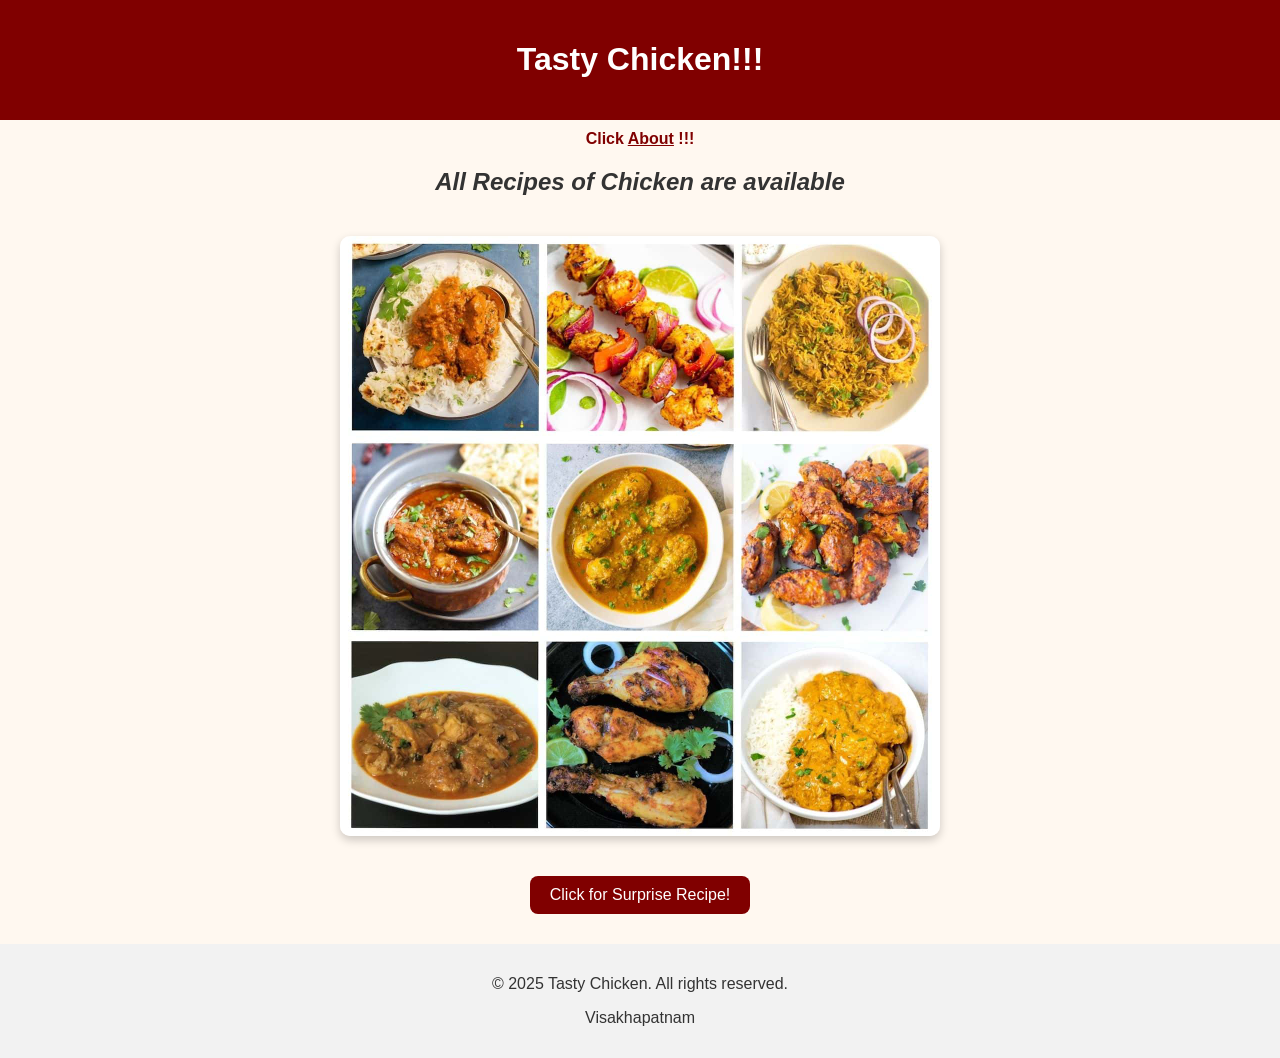
<file: index.html>
<!DOCTYPE html>
<html lang="en">

<head>
    <meta charset="UTF-8">
    <meta name="viewport" content="width=device-width, initial-scale=1.0">
    <title>Tasty Chicken</title>
    <link rel="stylesheet" href="html.css">
    <style>
        .user-bar {
            display: none;
            text-align: center;
            background-color: #fff3f3;
            padding: 8px;
            font-size: 0.9rem;
            color: #444;
            border-bottom: 1px solid #e0b0b0;
        }

        .user-bar span {
            font-weight: bold;
            color: maroon;
        }

        .logout-btn {
            margin-left: 12px;
            padding: 4px 12px;
            background: maroon;
            color: white;
            border: none;
            border-radius: 6px;
            cursor: pointer;
            font-size: 0.85rem;
        }

        .logout-btn:hover {
            background: darkred;
        }
    </style>
</head>

<body>

    <header>
        <h1>Tasty Chicken!!!</h1>
    </header>

    <div class="user-bar" id="userBar">
        Welcome, <span id="loggedInName"></span>!
        <button class="logout-btn" onclick="logout()">Logout</button>
    </div>

    <nav>
        <a href="about.html">Click <u>About</u> !!!</a>
    </nav>

    <main>
        <section class="intro">
            <h2><i>All Recipes of Chicken are available</i></h2>
        </section>

        <section class="image-section">
            <img src="recipe.jpg" alt="Chicken Recipes">
        </section>

        <section class="button-section">
            <button onclick="showAlert()">Click for Surprise Recipe!</button>
        </section>
    </main>

    <footer>
        <p>© 2025 Tasty Chicken. All rights reserved.</p>
        <p>Visakhapatnam</p>
    </footer>

    <script src="chi.js"></script>
    <script>
        // Show logged-in user info if session exists
        const session = JSON.parse(localStorage.getItem('tastyChickenSession') || 'null');
        if (session) {
            document.getElementById('userBar').style.display = 'block';
            document.getElementById('loggedInName').textContent = session.username;
        }

        function logout() {
            localStorage.removeItem('tastyChickenSession');
            window.location.reload();
        }
    </script>
</body>

</html>
</file>
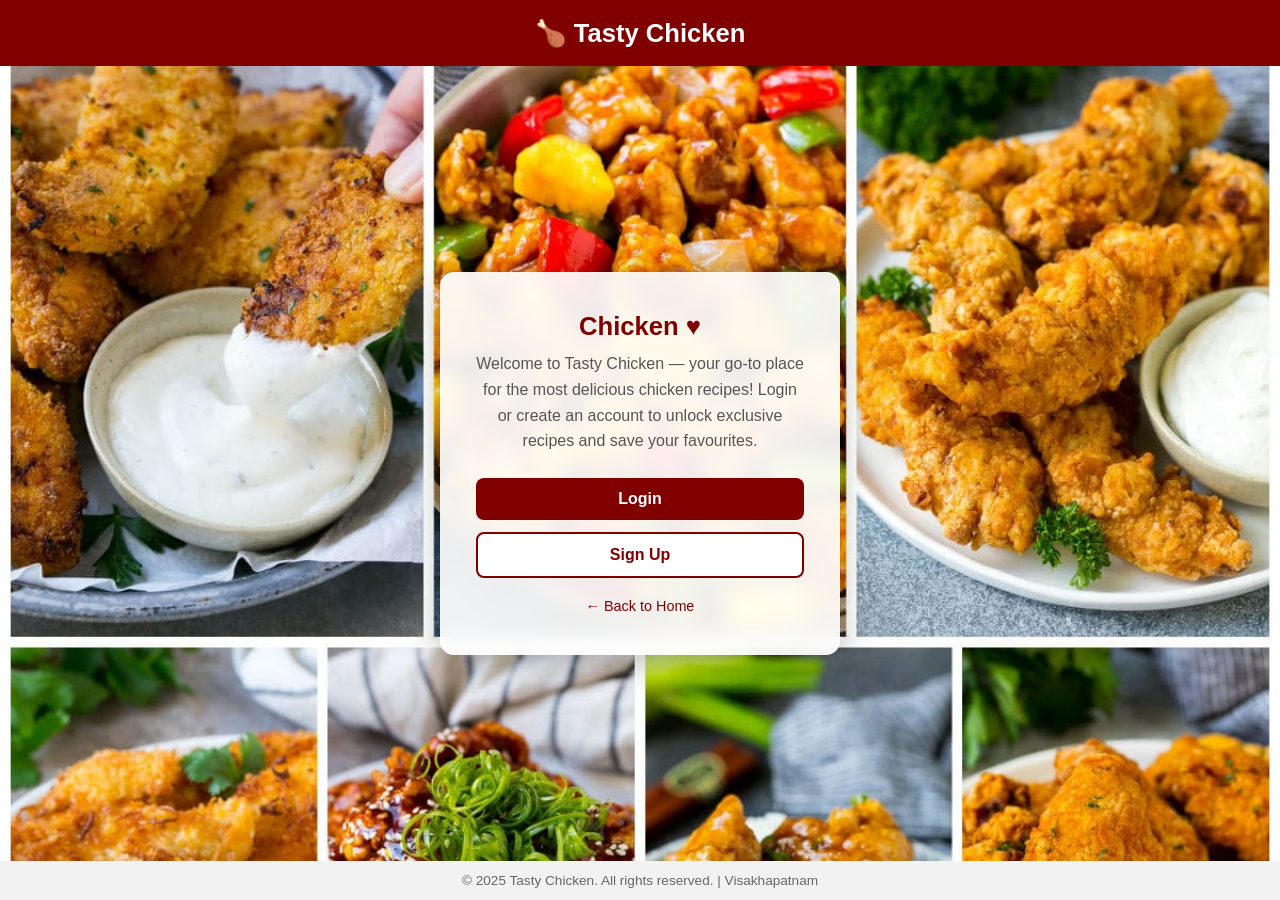
<file: about.html>
<!DOCTYPE html>
<html lang="en">

<head>
    <meta charset="UTF-8">
    <meta name="viewport" content="width=device-width, initial-scale=1.0">
    <title>About – Tasty Chicken</title>
    <style>
        * {
            margin: 0;
            padding: 0;
            box-sizing: border-box;
        }

        body {
            font-family: Arial, sans-serif;
            background-image: url('loginpic.jpg');
            background-size: cover;
            background-repeat: no-repeat;
            background-attachment: fixed;
            min-height: 100vh;
            display: flex;
            flex-direction: column;
        }

        header {
            background-color: maroon;
            padding: 18px;
            text-align: center;
            color: white;
        }

        header h1 {
            font-size: 1.6rem;
        }

        .page-center {
            flex: 1;
            display: flex;
            align-items: center;
            justify-content: center;
            padding: 40px 20px;
        }

        .card {
            background-color: rgba(255, 255, 255, 0.92);
            backdrop-filter: blur(8px);
            border-radius: 14px;
            padding: 40px 36px;
            width: 100%;
            max-width: 400px;
            box-shadow: 0 8px 32px rgba(0, 0, 0, 0.25);
            text-align: center;
        }

        .card h2 {
            color: maroon;
            font-size: 1.6rem;
            margin-bottom: 10px;
        }

        .card p {
            color: #555;
            margin-bottom: 24px;
            line-height: 1.6;
        }

        .btn-group {
            display: flex;
            flex-direction: column;
            gap: 12px;
        }

        .btn {
            display: block;
            padding: 12px;
            border-radius: 8px;
            font-size: 1rem;
            font-weight: bold;
            text-decoration: none;
            transition: background-color 0.2s;
        }

        .btn-primary {
            background-color: maroon;
            color: white;
        }

        .btn-primary:hover {
            background-color: darkred;
        }

        .btn-outline {
            background-color: white;
            color: maroon;
            border: 2px solid maroon;
        }

        .btn-outline:hover {
            background-color: #fde8e8;
        }

        .back-link {
            display: inline-block;
            margin-top: 20px;
            color: maroon;
            font-size: 0.9rem;
            text-decoration: none;
        }

        .back-link:hover {
            text-decoration: underline;
        }

        footer {
            background-color: #f2f2f2;
            text-align: center;
            padding: 12px;
            font-size: 0.85rem;
            color: #666;
        }
    </style>
</head>

<body>

    <header>
        <h1>🍗 Tasty Chicken</h1>
    </header>

    <div class="page-center">
        <div class="card">
            <h2>Chicken ♥</h2>
            <p>
                Welcome to Tasty Chicken — your go-to place for the most delicious
                chicken recipes! Login or create an account to unlock exclusive recipes
                and save your favourites.
            </p>

            <div class="btn-group">
                <a href="login.html" class="btn btn-primary">Login</a>
                <a href="signup.html" class="btn btn-outline">Sign Up</a>
            </div>

            <a href="index.html" class="back-link">← Back to Home</a>
        </div>
    </div>

    <footer>
        <p>© 2025 Tasty Chicken. All rights reserved. | Visakhapatnam</p>
    </footer>

</body>

</html>
</file>
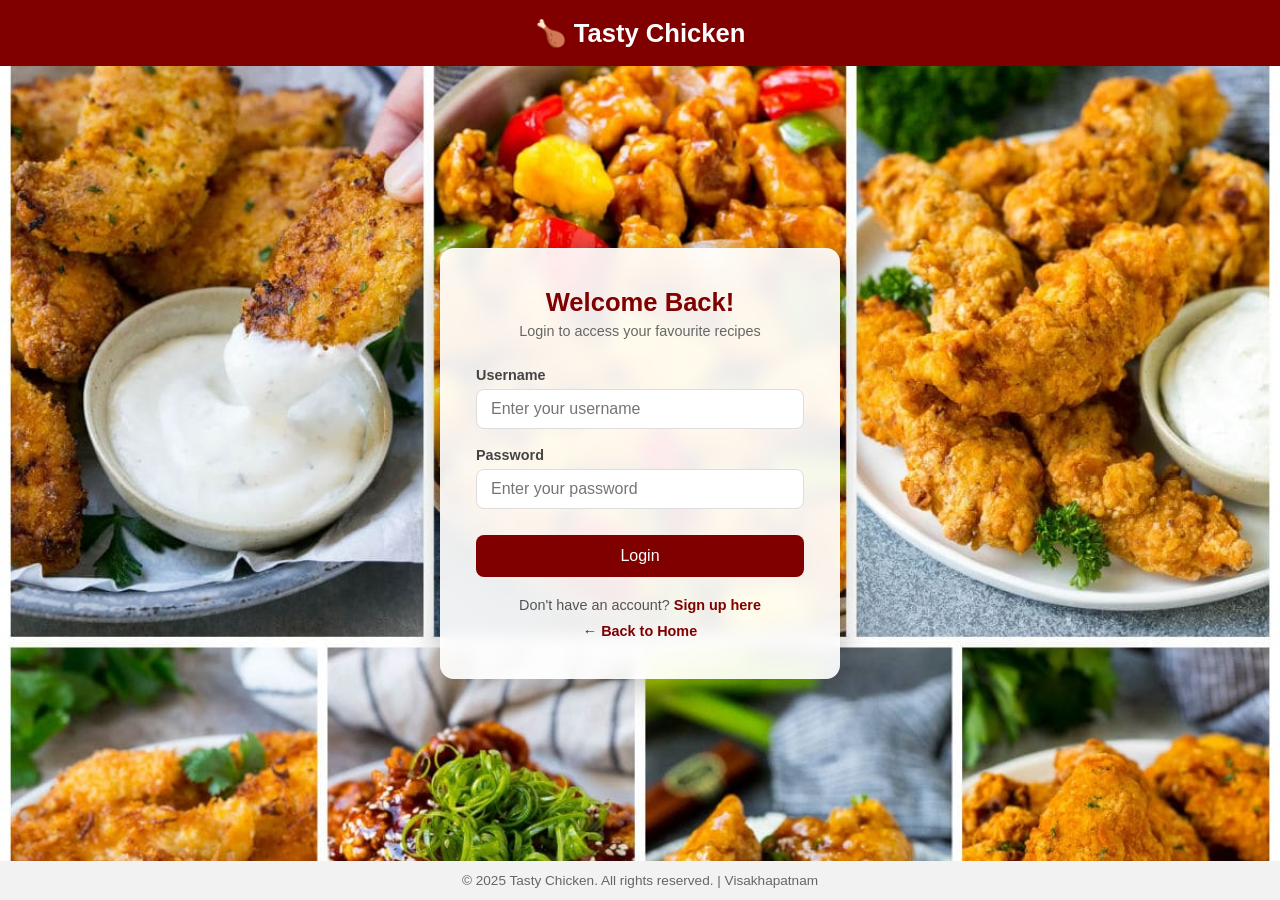
<file: login.html>
<!DOCTYPE html>
<html lang="en">

<head>
    <meta charset="UTF-8">
    <meta name="viewport" content="width=device-width, initial-scale=1.0">
    <title>Login – Tasty Chicken</title>
    <style>
        * {
            margin: 0;
            padding: 0;
            box-sizing: border-box;
        }

        body {
            font-family: Arial, sans-serif;
            background-image: url('loginpic.jpg');
            background-size: cover;
            background-repeat: no-repeat;
            background-attachment: fixed;
            min-height: 100vh;
            display: flex;
            flex-direction: column;
        }

        header {
            background-color: maroon;
            padding: 18px;
            text-align: center;
            color: white;
        }

        header h1 {
            font-size: 1.6rem;
        }

        .page-center {
            flex: 1;
            display: flex;
            align-items: center;
            justify-content: center;
            padding: 40px 20px;
        }

        .card {
            background-color: rgba(255, 255, 255, 0.92);
            backdrop-filter: blur(8px);
            border-radius: 14px;
            padding: 40px 36px;
            width: 100%;
            max-width: 400px;
            box-shadow: 0 8px 32px rgba(0, 0, 0, 0.25);
        }

        .card h2 {
            text-align: center;
            color: maroon;
            margin-bottom: 6px;
            font-size: 1.6rem;
        }

        .card .subtitle {
            text-align: center;
            color: #666;
            font-size: 0.9rem;
            margin-bottom: 28px;
        }

        .form-group {
            margin-bottom: 18px;
        }

        label {
            display: block;
            font-weight: bold;
            color: #444;
            margin-bottom: 6px;
            font-size: 0.9rem;
        }

        input[type="text"],
        input[type="password"] {
            width: 100%;
            padding: 10px 14px;
            border: 1.5px solid #ddd;
            border-radius: 8px;
            font-size: 1rem;
            transition: border-color 0.2s;
            background: #fff;
        }

        input:focus {
            outline: none;
            border-color: maroon;
        }

        .error-msg {
            color: #c0392b;
            font-size: 0.85rem;
            margin-top: 4px;
            display: none;
        }

        button[type="submit"] {
            width: 100%;
            padding: 12px;
            background-color: maroon;
            color: white;
            border: none;
            border-radius: 8px;
            font-size: 1rem;
            cursor: pointer;
            margin-top: 8px;
            transition: background-color 0.2s;
        }

        button[type="submit"]:hover {
            background-color: darkred;
        }

        .links {
            text-align: center;
            margin-top: 20px;
            font-size: 0.9rem;
            color: #555;
        }

        .links a {
            color: maroon;
            font-weight: bold;
            text-decoration: none;
        }

        .links a:hover {
            text-decoration: underline;
        }

        footer {
            background-color: #f2f2f2;
            text-align: center;
            padding: 12px;
            font-size: 0.85rem;
            color: #666;
        }

        .alert-box {
            display: none;
            padding: 10px 14px;
            border-radius: 8px;
            margin-bottom: 16px;
            font-size: 0.9rem;
            text-align: center;
        }

        .alert-error {
            background: #fde8e8;
            color: #c0392b;
            border: 1px solid #f5c6c6;
        }

        .alert-success {
            background: #e8f8e8;
            color: #27ae60;
            border: 1px solid #b2e0b2;
        }
    </style>
</head>

<body>

    <header>
        <h1>🍗 Tasty Chicken</h1>
    </header>

    <div class="page-center">
        <div class="card">
            <h2>Welcome Back!</h2>
            <p class="subtitle">Login to access your favourite recipes</p>

            <div class="alert-box" id="alertBox"></div>

            <form id="loginForm" onsubmit="handleLogin(event)">
                <div class="form-group">
                    <label for="username">Username</label>
                    <input type="text" id="username" name="username" placeholder="Enter your username" required>
                </div>
                <div class="form-group">
                    <label for="password">Password</label>
                    <input type="password" id="password" name="password" placeholder="Enter your password" required>
                </div>
                <button type="submit">Login</button>
            </form>

            <div class="links">
                <p>Don't have an account? <a href="signup.html">Sign up here</a></p>
                <p style="margin-top:10px;"><a href="index.html">← Back to Home</a></p>
            </div>
        </div>
    </div>

    <footer>
        <p>© 2025 Tasty Chicken. All rights reserved. | Visakhapatnam</p>
    </footer>

    <script>
        function showAlert(message, type) {
            const box = document.getElementById('alertBox');
            box.textContent = message;
            box.className = 'alert-box alert-' + type;
            box.style.display = 'block';
        }

        function handleLogin(e) {
            e.preventDefault();
            const username = document.getElementById('username').value.trim();
            const password = document.getElementById('password').value;

            // Get users from localStorage
            const users = JSON.parse(localStorage.getItem('tastyChickenUsers') || '[]');
            const user = users.find(u => u.username === username && u.password === password);

            if (user) {
                // Save logged-in session
                localStorage.setItem('tastyChickenSession', JSON.stringify({ username: user.username }));
                showAlert('Login successful! Redirecting...', 'success');
                setTimeout(() => { window.location.href = 'index.html'; }, 1200);
            } else {
                showAlert('Invalid username or password. Please try again.', 'error');
            }
        }
    </script>
</body>

</html>
</file>
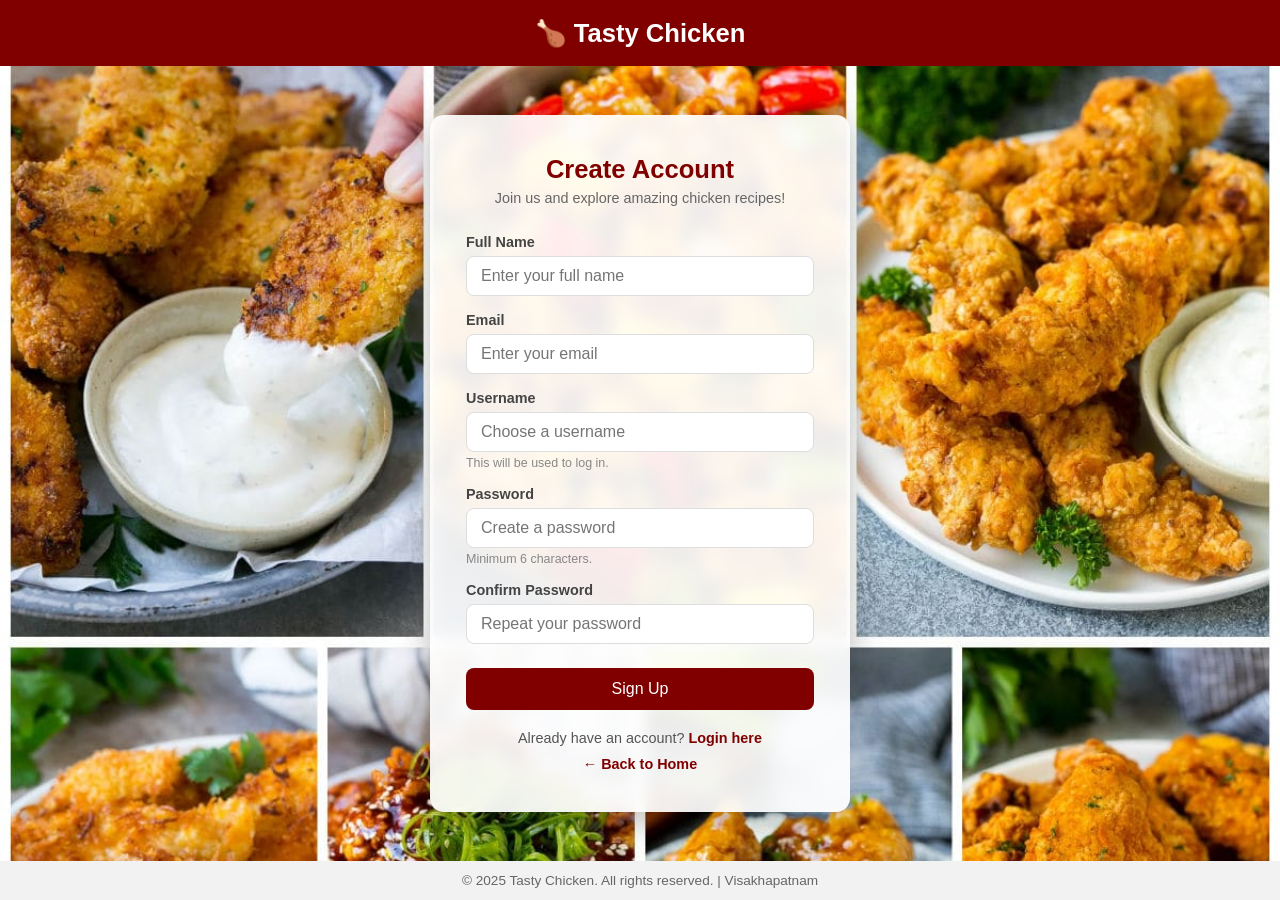
<file: signup.html>
<!DOCTYPE html>
<html lang="en">

<head>
    <meta charset="UTF-8">
    <meta name="viewport" content="width=device-width, initial-scale=1.0">
    <title>Sign Up – Tasty Chicken</title>
    <style>
        * {
            margin: 0;
            padding: 0;
            box-sizing: border-box;
        }

        body {
            font-family: Arial, sans-serif;
            background-image: url('loginpic.jpg');
            background-size: cover;
            background-repeat: no-repeat;
            background-attachment: fixed;
            min-height: 100vh;
            display: flex;
            flex-direction: column;
        }

        header {
            background-color: maroon;
            padding: 18px;
            text-align: center;
            color: white;
        }

        header h1 {
            font-size: 1.6rem;
        }

        .page-center {
            flex: 1;
            display: flex;
            align-items: center;
            justify-content: center;
            padding: 40px 20px;
        }

        .card {
            background-color: rgba(255, 255, 255, 0.92);
            backdrop-filter: blur(8px);
            border-radius: 14px;
            padding: 40px 36px;
            width: 100%;
            max-width: 420px;
            box-shadow: 0 8px 32px rgba(0, 0, 0, 0.25);
        }

        .card h2 {
            text-align: center;
            color: maroon;
            margin-bottom: 6px;
            font-size: 1.6rem;
        }

        .card .subtitle {
            text-align: center;
            color: #666;
            font-size: 0.9rem;
            margin-bottom: 28px;
        }

        .form-group {
            margin-bottom: 16px;
        }

        label {
            display: block;
            font-weight: bold;
            color: #444;
            margin-bottom: 6px;
            font-size: 0.9rem;
        }

        input[type="text"],
        input[type="email"],
        input[type="password"] {
            width: 100%;
            padding: 10px 14px;
            border: 1.5px solid #ddd;
            border-radius: 8px;
            font-size: 1rem;
            transition: border-color 0.2s;
            background: #fff;
        }

        input:focus {
            outline: none;
            border-color: maroon;
        }

        .hint {
            font-size: 0.78rem;
            color: #888;
            margin-top: 4px;
        }

        button[type="submit"] {
            width: 100%;
            padding: 12px;
            background-color: maroon;
            color: white;
            border: none;
            border-radius: 8px;
            font-size: 1rem;
            cursor: pointer;
            margin-top: 8px;
            transition: background-color 0.2s;
        }

        button[type="submit"]:hover {
            background-color: darkred;
        }

        .links {
            text-align: center;
            margin-top: 20px;
            font-size: 0.9rem;
            color: #555;
        }

        .links a {
            color: maroon;
            font-weight: bold;
            text-decoration: none;
        }

        .links a:hover {
            text-decoration: underline;
        }

        footer {
            background-color: #f2f2f2;
            text-align: center;
            padding: 12px;
            font-size: 0.85rem;
            color: #666;
        }

        .alert-box {
            display: none;
            padding: 10px 14px;
            border-radius: 8px;
            margin-bottom: 16px;
            font-size: 0.9rem;
            text-align: center;
        }

        .alert-error {
            background: #fde8e8;
            color: #c0392b;
            border: 1px solid #f5c6c6;
        }

        .alert-success {
            background: #e8f8e8;
            color: #27ae60;
            border: 1px solid #b2e0b2;
        }
    </style>
</head>

<body>

    <header>
        <h1>🍗 Tasty Chicken</h1>
    </header>

    <div class="page-center">
        <div class="card">
            <h2>Create Account</h2>
            <p class="subtitle">Join us and explore amazing chicken recipes!</p>

            <div class="alert-box" id="alertBox"></div>

            <form id="signupForm" onsubmit="handleSignup(event)">
                <div class="form-group">
                    <label for="fullname">Full Name</label>
                    <input type="text" id="fullname" placeholder="Enter your full name" required>
                </div>
                <div class="form-group">
                    <label for="email">Email</label>
                    <input type="email" id="email" placeholder="Enter your email" required>
                </div>
                <div class="form-group">
                    <label for="username">Username</label>
                    <input type="text" id="username" placeholder="Choose a username" required>
                    <p class="hint">This will be used to log in.</p>
                </div>
                <div class="form-group">
                    <label for="password">Password</label>
                    <input type="password" id="password" placeholder="Create a password" required>
                    <p class="hint">Minimum 6 characters.</p>
                </div>
                <div class="form-group">
                    <label for="confirmPassword">Confirm Password</label>
                    <input type="password" id="confirmPassword" placeholder="Repeat your password" required>
                </div>
                <button type="submit">Sign Up</button>
            </form>

            <div class="links">
                <p>Already have an account? <a href="login.html">Login here</a></p>
                <p style="margin-top:10px;"><a href="index.html">← Back to Home</a></p>
            </div>
        </div>
    </div>

    <footer>
        <p>© 2025 Tasty Chicken. All rights reserved. | Visakhapatnam</p>
    </footer>

    <script>
        function showAlert(message, type) {
            const box = document.getElementById('alertBox');
            box.textContent = message;
            box.className = 'alert-box alert-' + type;
            box.style.display = 'block';
        }

        function handleSignup(e) {
            e.preventDefault();

            const fullname = document.getElementById('fullname').value.trim();
            const email = document.getElementById('email').value.trim();
            const username = document.getElementById('username').value.trim();
            const password = document.getElementById('password').value;
            const confirmPassword = document.getElementById('confirmPassword').value;

            // Validate password length
            if (password.length < 6) {
                showAlert('Password must be at least 6 characters.', 'error');
                return;
            }

            // Validate passwords match
            if (password !== confirmPassword) {
                showAlert('Passwords do not match. Please try again.', 'error');
                return;
            }

            // Load existing users
            const users = JSON.parse(localStorage.getItem('tastyChickenUsers') || '[]');

            // Check if username already taken
            if (users.find(u => u.username === username)) {
                showAlert('Username already taken. Please choose another.', 'error');
                return;
            }

            // Check if email already registered
            if (users.find(u => u.email === email)) {
                showAlert('An account with this email already exists.', 'error');
                return;
            }

            // Save new user
            users.push({ fullname, email, username, password });
            localStorage.setItem('tastyChickenUsers', JSON.stringify(users));

            showAlert('Account created successfully! Redirecting to login...', 'success');
            setTimeout(() => { window.location.href = 'login.html'; }, 1500);
        }
    </script>
</body>

</html>
</file>
<file: html.css>
body {
    margin: 0;
    font-family: Arial, sans-serif;
    background-color: #fff8f0;
    color: #333;
}

header {
    background-color: maroon;
    padding: 20px;
    text-align: center;
    color: white;
}

nav {
    text-align: center;
    margin: 10px 0;
}

nav a {
    text-decoration: none;
    color: maroon;
    font-weight: bold;
    margin: 0 15px;
}

.intro {
    text-align: center;
    margin-top: 20px;
}

.image-section {
    display: flex;
    justify-content: center;
    padding: 20px;
}

.image-section img {
    width: 90%;
    max-width: 600px;
    border-radius: 10px;
    box-shadow: 0px 4px 10px rgba(0, 0, 0, 0.2);
}

.button-section {
    text-align: center;
    margin: 20px;
}

button {
    padding: 10px 20px;
    background-color: maroon;
    color: white;
    border: none;
    border-radius: 8px;
    font-size: 16px;
    cursor: pointer;
}

button:hover {
    background-color: darkred;
}

footer {
    background-color: #f2f2f2;
    text-align: center;
    padding: 15px;
    margin-top: 30px;
}
</file>
